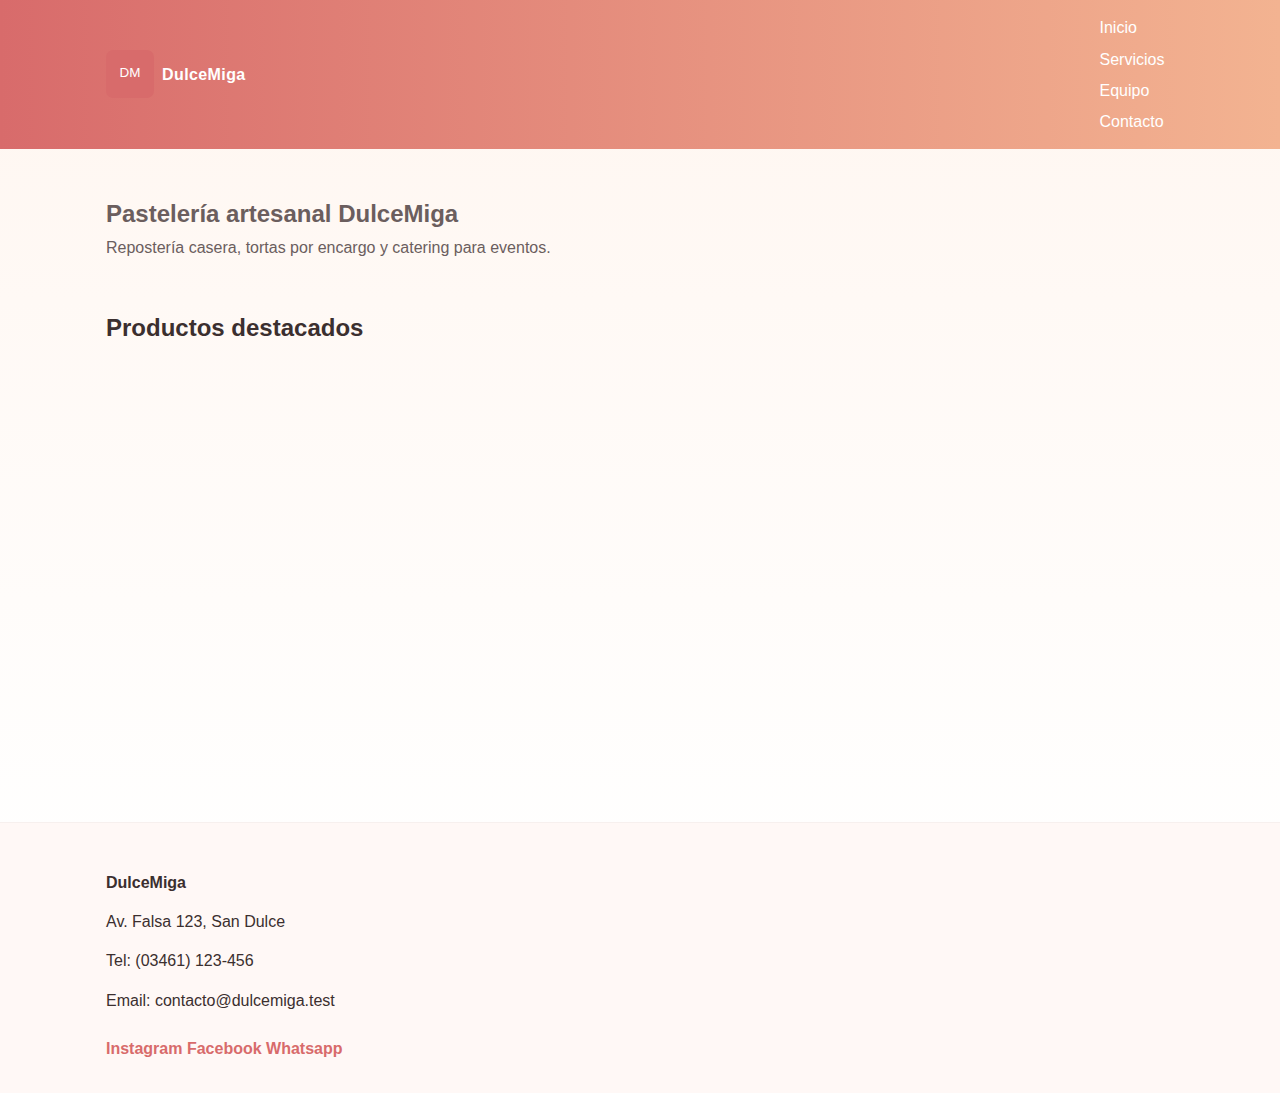
<file: index.html>
<!doctype html>
<html lang="es">
<head>
  <meta charset="utf-8" />
  <meta name="viewport" content="width=device-width,initial-scale=1" />
  <title>DulceMiga — Inicio</title>
  <link rel="stylesheet" href="css/styles.css">
</head>
<body>
<header class="site-header">
  <div class="container header-inner">
    <a class="brand" href="index.html">
      <img src="img/logo.svg" alt="Logo DulceMiga" class="logo">
      <span class="brand-name">DulceMiga</span>
    </a>

    <input id="nav-toggle" type="checkbox" class="nav-toggle" aria-label="menu toggle">
    <nav class="nav" role="navigation" aria-label="principal">
      <ul class="nav-list">
        <li><a href="index.html">Inicio</a></li>
        <li><a href="pages/servicios.html">Servicios</a></li>
        <li><a href="pages/equipo.html">Equipo</a></li>
        <li><a href="pages/contacto.html">Contacto</a></li>
      </ul>
    </nav>
    <label for="nav-toggle" class="nav-toggle-label" aria-hidden="true">
      <span></span><span></span><span></span>
    </label>
  </div>
</header>

<main class="container main">
  <section class="hero">
    <h1>Pastelería artesanal DulceMiga</h1>
    <p>Repostería casera, tortas por encargo y catering para eventos.</p>
  </section>

  <section class="featured">
    <h2>Productos destacados</h2>
    <div class="cards">
      <article class="card" tabindex="0">
        <figure>
          <img src="img/torta.png" alt="Torta de chocolate con frutos rojos">
          <figcaption>Torta de Chocolate</figcaption>
        </figure>
        <div class="card-body">
          <h3>Torta de Chocolate</h3>
          <p>Deliciosa torta de chocolate rellena con crema y frutos rojos. Ideal para celebraciones.</p>
          <a class="btn" href="pages/servicios.html">Ver detalle</a>
        </div>
      </article>

      <article class="card" tabindex="0">
        <figure>
          <img src="img/facturas.jpg" alt="Facturas artesanales">
          <figcaption>Facturas</figcaption>
        </figure>
        <div class="card-body">
          <h3>Facturas artesanales</h3>
          <p>Medialunas, vigilantes y facturas dulces hechas con masa madre y manteca.</p>
          <a class="btn" href="pages/servicios.html#facturas">Ver detalle</a>
        </div>
      </article>

      <article class="card" tabindex="0">
        <figure>
          <img src="img/tarta.jpg" alt="Tarta de frutas">
          <figcaption>Tartas</figcaption>
        </figure>
        <div class="card-body">
          <h3>Tartas y masas</h3>
          <p>Tartas saladas y dulces con ingredientes frescos y presentación cuidada.</p>
          <a class="btn" href="pages/servicios.html#tartas">Ver detalle</a>
        </div>
      </article>

      <article class="card" tabindex="0">
        <figure>
          <img src="img/catering.jpg" alt="Servicio de catering">
          <figcaption>Catering</figcaption>
        </figure>
        <div class="card-body">
          <h3>Catering para eventos</h3>
          <p>Servicio completo para eventos: mesas dulces, mini postres y bebidas.</p>
          <a class="btn" href="pages/servicios.html#catering">Ver detalle</a>
        </div>
      </article>
    </div>
  </section>
</main>

<footer class="site-footer">
  <div class="container footer-inner">
    <div class="contact-info">
      <p><strong>DulceMiga</strong></p>
      <p>Av. Falsa 123, San Dulce</p>
      <p>Tel: (03461) 123-456</p>
      <p>Email: contacto@dulcemiga.test</p>
    </div>
    <div class="social">
      <a href="#" aria-label="Instagram">Instagram</a>
      <a href="#" aria-label="Facebook">Facebook</a>
      <a href="#" aria-label="Whatsapp">Whatsapp</a>
    </div>
  </div>
</footer>

</body>
</html>
</file>
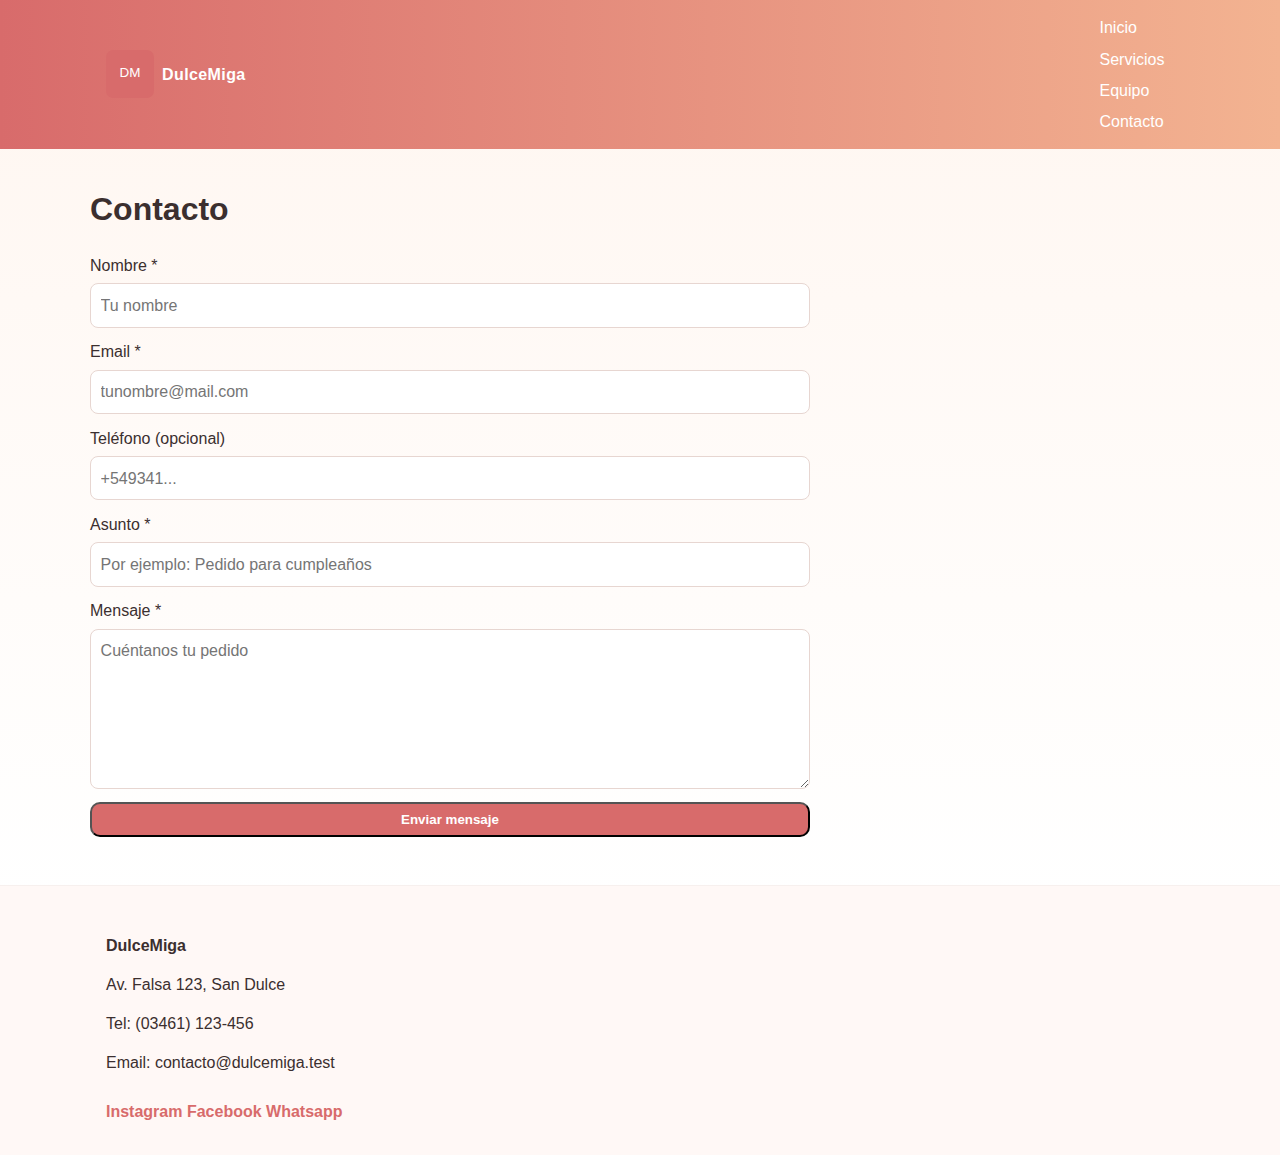
<file: pages/contacto.html>
<!doctype html>
<html lang="es">
<head>
  <meta charset="utf-8" />
  <meta name="viewport" content="width=device-width,initial-scale=1" />
  <title>DulceMiga — Contacto</title>
  <link rel="stylesheet" href="../css/styles.css">
</head>
<body>
<header class="site-header">
  <div class="container header-inner">
    <a class="brand" href="../index.html">
      <img src="../img/logo.svg" alt="Logo DulceMiga" class="logo">
      <span class="brand-name">DulceMiga</span>
    </a>
    <input id="nav-toggle-4" type="checkbox" class="nav-toggle" aria-label="menu toggle">
    <nav class="nav" role="navigation" aria-label="principal">
      <ul class="nav-list">
        <li><a href="../index.html">Inicio</a></li>
        <li><a href="servicios.html">Servicios</a></li>
        <li><a href="equipo.html">Equipo</a></li>
        <li><a href="contacto.html" aria-current="page">Contacto</a></li>
      </ul>
    </nav>
    <label for="nav-toggle-4" class="nav-toggle-label" aria-hidden="true">
      <span></span><span></span><span></span>
    </label>
  </div>
</header>

<main class="container main contact-page">
  <h1>Contacto</h1>
  <form class="contact-form" action="#" method="post" novalidate>
    <div class="form-row">
      <label for="name">Nombre *</label>
      <input id="name" name="name" type="text" required minlength="2" placeholder="Tu nombre">
    </div>
    <div class="form-row">
      <label for="email">Email *</label>
      <input id="email" name="email" type="email" required placeholder="tunombre@mail.com">
    </div>
    <div class="form-row">
      <label for="phone">Teléfono (opcional)</label>
      <input id="phone" name="phone" type="tel" pattern="\+?\d{7,15}" placeholder="+549341...">
    </div>
    <div class="form-row">
      <label for="subject">Asunto *</label>
      <input id="subject" name="subject" type="text" required placeholder="Por ejemplo: Pedido para cumpleaños">
    </div>
    <div class="form-row">
      <label for="message">Mensaje *</label>
      <textarea id="message" name="message" rows="6" required placeholder="Cuéntanos tu pedido"></textarea>
    </div>
    <div class="form-row">
      <button class="btn" type="submit">Enviar mensaje</button>
    </div>
  </form>
</main>

<footer class="site-footer">
  <div class="container footer-inner">
    <div class="contact-info">
      <p><strong>DulceMiga</strong></p>
      <p>Av. Falsa 123, San Dulce</p>
      <p>Tel: (03461) 123-456</p>
      <p>Email: contacto@dulcemiga.test</p>
    </div>
    <div class="social">
      <a href="#" aria-label="Instagram">Instagram</a>
      <a href="#" aria-label="Facebook">Facebook</a>
      <a href="#" aria-label="Whatsapp">Whatsapp</a>
    </div>
  </div>
</footer>
</body>
</html>
</file>
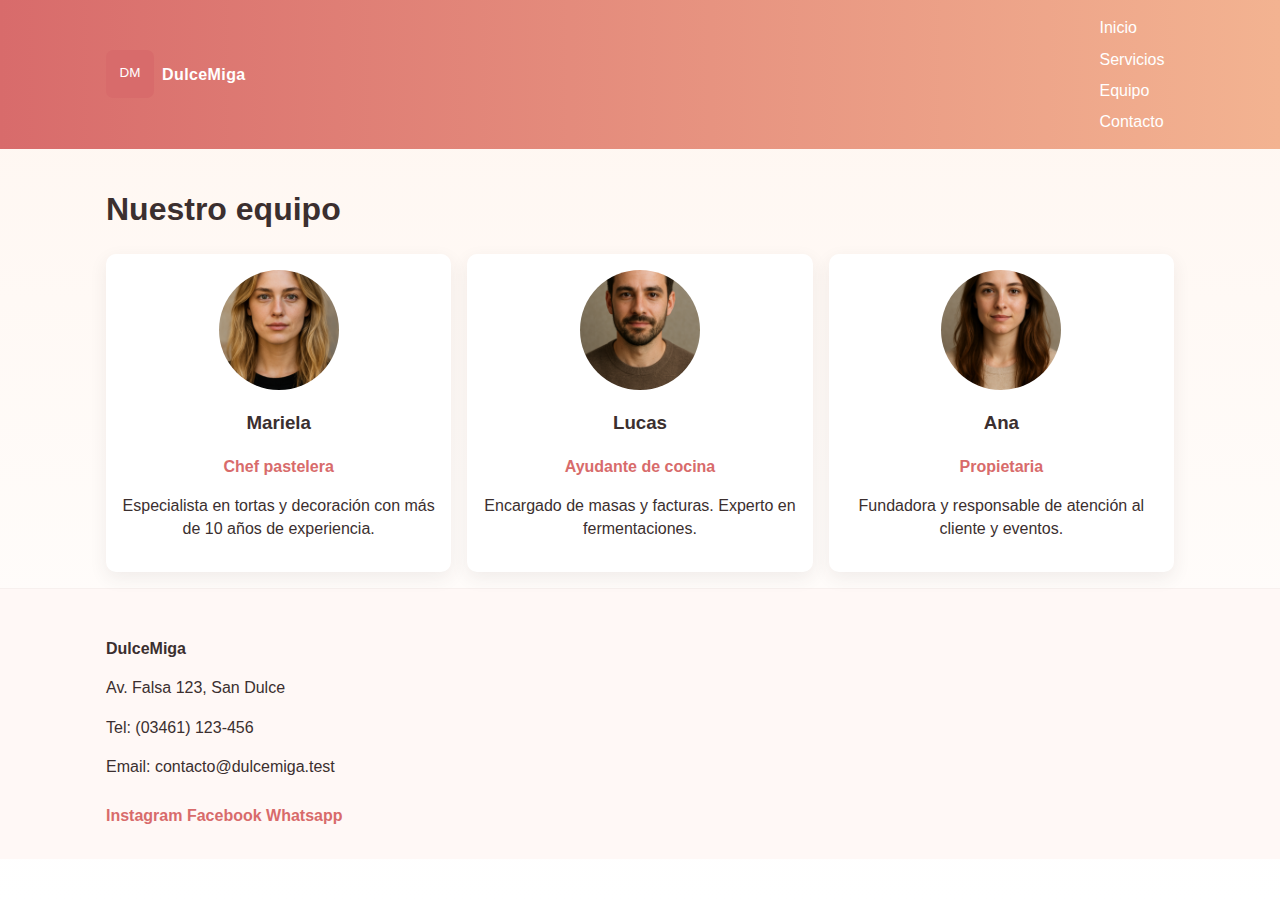
<file: pages/equipo.html>
<!doctype html>
<html lang="es">
<head>
  <meta charset="utf-8" />
  <meta name="viewport" content="width=device-width,initial-scale=1" />
  <title>DulceMiga — Equipo</title>
  <link rel="stylesheet" href="../css/styles.css">
</head>
<body>
<header class="site-header">
  <div class="container header-inner">
    <a class="brand" href="../index.html">
      <img src="../img/logo.svg" alt="Logo DulceMiga" class="logo">
      <span class="brand-name">DulceMiga</span>
    </a>
    <input id="nav-toggle-3" type="checkbox" class="nav-toggle" aria-label="menu toggle">
    <nav class="nav" role="navigation" aria-label="principal">
      <ul class="nav-list">
        <li><a href="../index.html">Inicio</a></li>
        <li><a href="servicios.html">Servicios</a></li>
        <li><a href="equipo.html" aria-current="page">Equipo</a></li>
        <li><a href="contacto.html">Contacto</a></li>
      </ul>
    </nav>
    <label for="nav-toggle-3" class="nav-toggle-label" aria-hidden="true">
      <span></span><span></span><span></span>
    </label>
  </div>
</header>

<main class="container main">
  <section>
    <h1>Nuestro equipo</h1>
    <div class="cards team">
      <article class="team-card">
        <img src="../img/maria.png" alt="Foto de Maria, chef pastelera">
        <h3>Mariela</h3>
        <p class="role">Chef pastelera</p>
        <p>Especialista en tortas y decoración con más de 10 años de experiencia.</p>
      </article>

      <article class="team-card">
        <img src="../img/luis.png" alt="Foto de Luis, ayudante de cocina">
        <h3>Lucas</h3>
        <p class="role">Ayudante de cocina</p>
        <p>Encargado de masas y facturas. Experto en fermentaciones.</p>
      </article>

      <article class="team-card">
        <img src="../img/ana.png" alt="Foto de Ana, propietaria">
        <h3>Ana</h3>
        <p class="role">Propietaria</p>
        <p>Fundadora y responsable de atención al cliente y eventos.</p>
      </article>
    </div>
  </section>
</main>

<footer class="site-footer">
  <div class="container footer-inner">
    <div class="contact-info">
      <p><strong>DulceMiga</strong></p>
      <p>Av. Falsa 123, San Dulce</p>
      <p>Tel: (03461) 123-456</p>
      <p>Email: contacto@dulcemiga.test</p>
    </div>
    <div class="social">
      <a href="#" aria-label="Instagram">Instagram</a>
      <a href="#" aria-label="Facebook">Facebook</a>
      <a href="#" aria-label="Whatsapp">Whatsapp</a>
    </div>
  </div>
</footer>
</body>
</html>
</file>
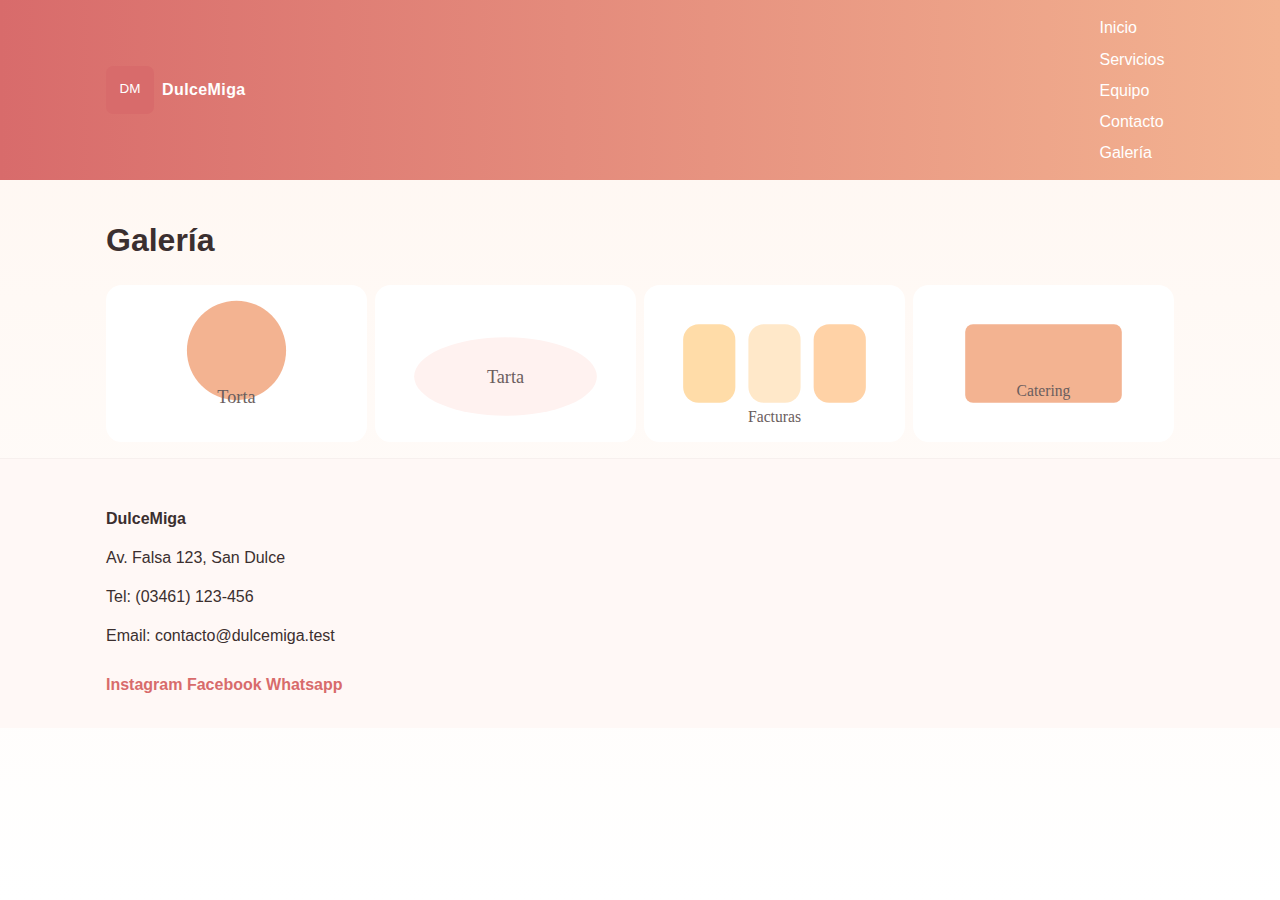
<file: pages/galeria.html>
<!doctype html>
<html lang="es">
<head>
  <meta charset="utf-8" />
  <meta name="viewport" content="width=device-width,initial-scale=1" />
  <title>DulceMiga — Galería</title>
  <link rel="stylesheet" href="../css/styles.css">
</head>
<body>
<header class="site-header">
  <div class="container header-inner">
    <a class="brand" href="../index.html">
      <img src="../img/logo.svg" alt="Logo DulceMiga" class="logo">
      <span class="brand-name">DulceMiga</span>
    </a>
    <input id="nav-toggle-5" type="checkbox" class="nav-toggle" aria-label="menu toggle">
    <nav class="nav" role="navigation" aria-label="principal">
      <ul class="nav-list">
        <li><a href="../index.html">Inicio</a></li>
        <li><a href="servicios.html">Servicios</a></li>
        <li><a href="equipo.html">Equipo</a></li>
        <li><a href="contacto.html">Contacto</a></li>
        <li><a href="galeria.html" aria-current="page">Galería</a></li>
      </ul>
    </nav>
    <label for="nav-toggle-5" class="nav-toggle-label" aria-hidden="true">
      <span></span><span></span><span></span>
    </label>
  </div>
</header>

<main class="container main">
  <h1>Galería</h1>
  <div class="gallery">
    <img src="../img/torta.svg" alt="Torta decorada">
    <img src="../img/tarta.svg" alt="Tarta de frutas">
    <img src="../img/facturas.svg" alt="Facturas surtidas">
    <img src="../img/catering.svg" alt="Mesa de catering">
  </div>
</main>

<footer class="site-footer">
  <div class="container footer-inner">
    <div class="contact-info">
      <p><strong>DulceMiga</strong></p>
      <p>Av. Falsa 123, San Dulce</p>
      <p>Tel: (03461) 123-456</p>
      <p>Email: contacto@dulcemiga.test</p>
    </div>
    <div class="social">
      <a href="#" aria-label="Instagram">Instagram</a>
      <a href="#" aria-label="Facebook">Facebook</a>
      <a href="#" aria-label="Whatsapp">Whatsapp</a>
    </div>
  </div>
</footer>
</body>
</html>
</file>
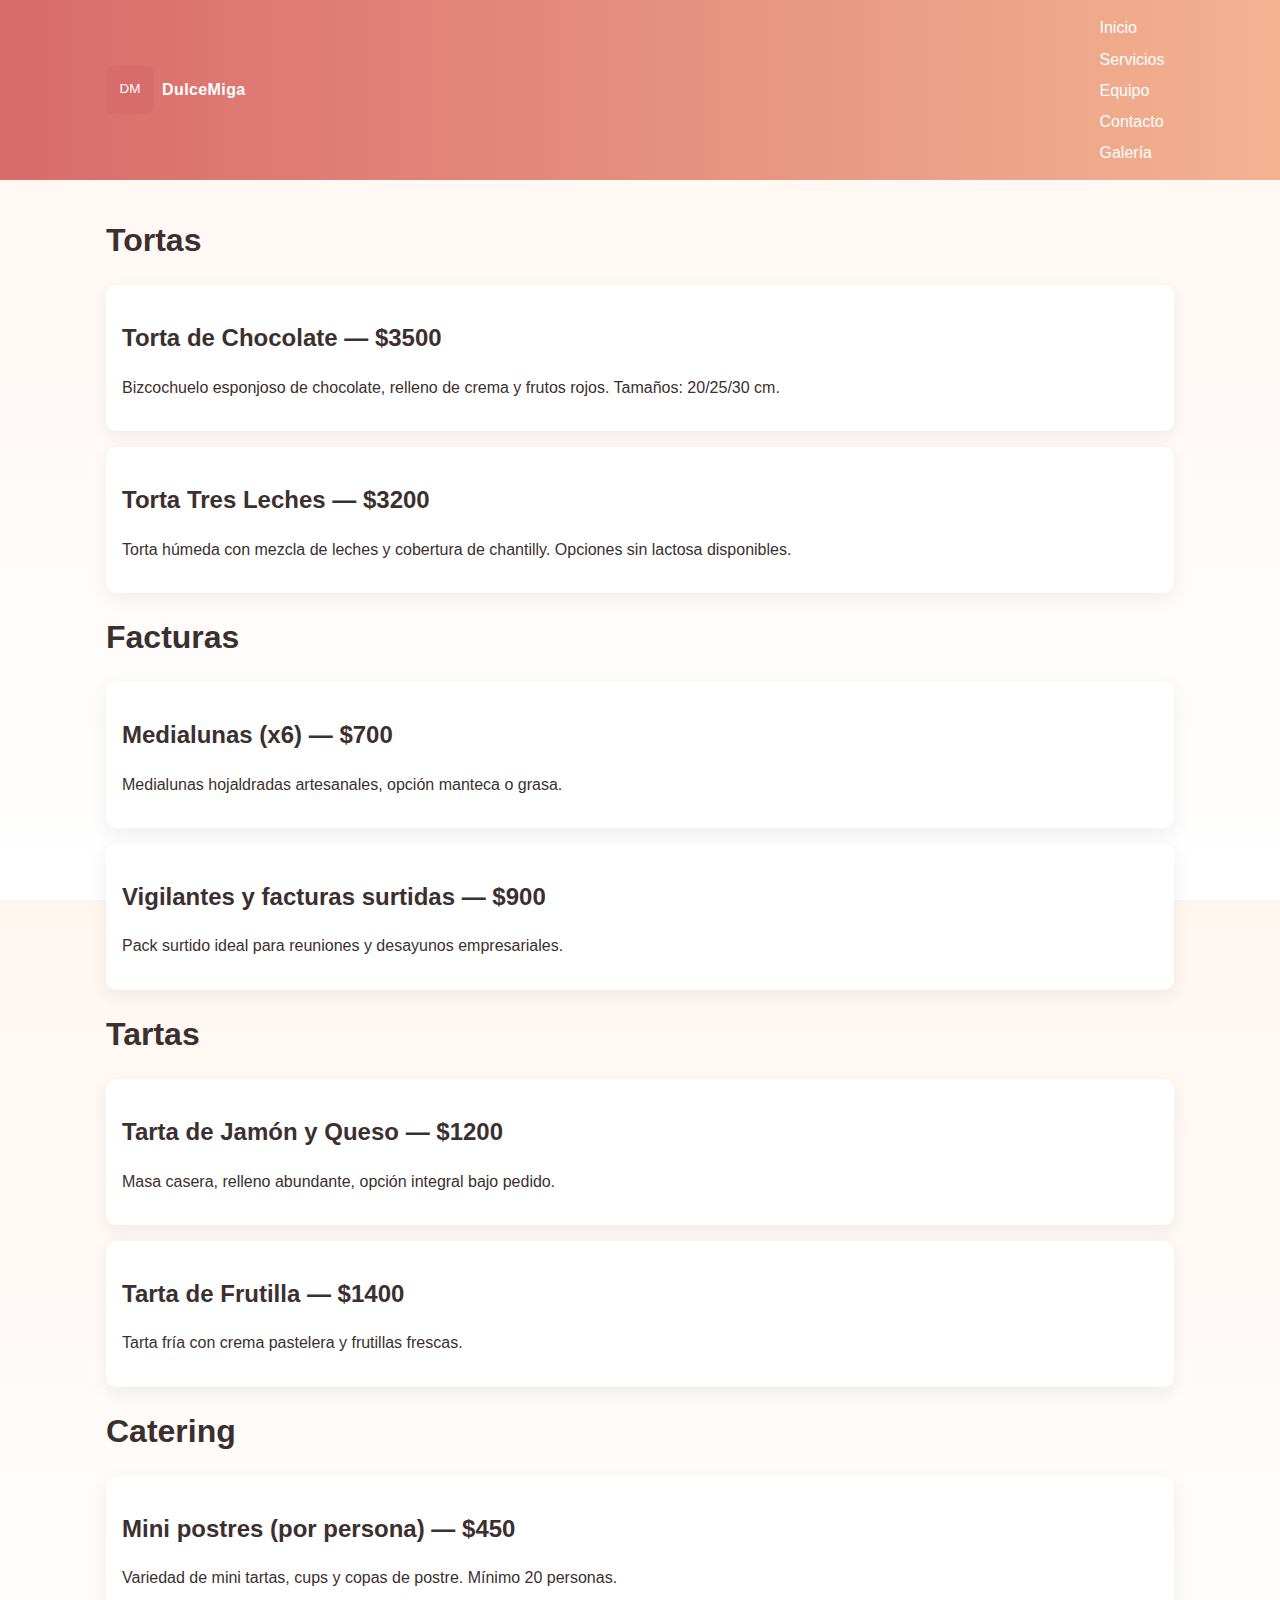
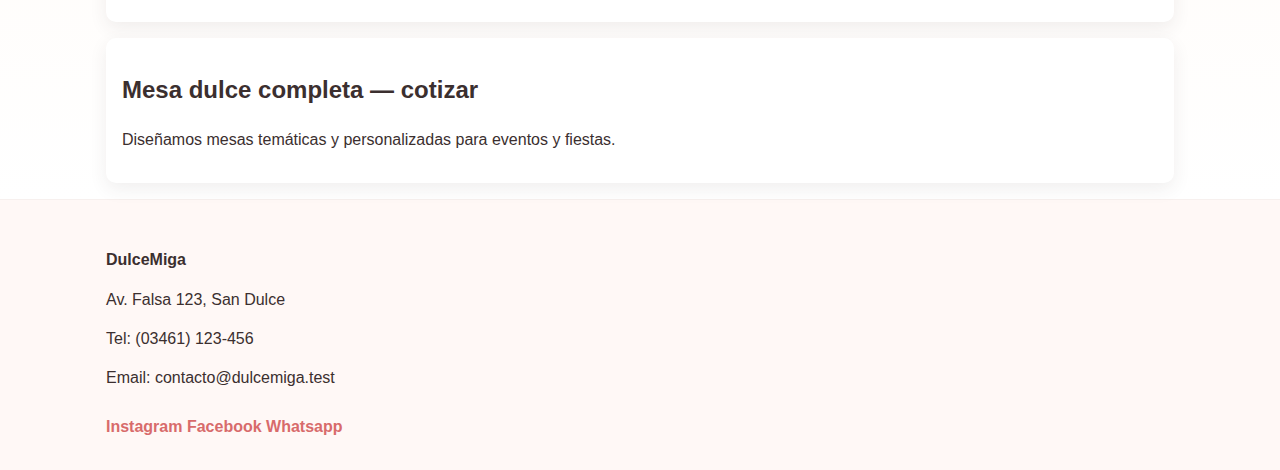
<file: pages/servicios.html>
<!doctype html>
<html lang="es">
<head>
  <meta charset="utf-8" />
  <meta name="viewport" content="width=device-width,initial-scale=1" />
  <title>DulceMiga — Servicios</title>
  <link rel="stylesheet" href="../css/styles.css">
</head>
<body>
<header class="site-header">
  <div class="container header-inner">
    <a class="brand" href="../index.html">
      <img src="../img/logo.svg" alt="Logo DulceMiga" class="logo">
      <span class="brand-name">DulceMiga</span>
    </a>
    <input id="nav-toggle-2" type="checkbox" class="nav-toggle" aria-label="menu toggle">
    <nav class="nav" role="navigation" aria-label="principal">
      <ul class="nav-list">
        <li><a href="../index.html">Inicio</a></li>
        <li><a href="servicios.html" aria-current="page">Servicios</a></li>
        <li><a href="equipo.html">Equipo</a></li>
        <li><a href="contacto.html">Contacto</a></li>
        <li><a href="galeria.html">Galería</a></li>
      </ul>
    </nav>
    <label for="nav-toggle-2" class="nav-toggle-label" aria-hidden="true">
      <span></span><span></span><span></span>
    </label>
  </div>
</header>

<main class="container main">
  <section>
    <h1 id="tortas">Tortas</h1>
    <div class="list">
      <article class="service">
        <h2>Torta de Chocolate — $3500</h2>
        <p>Bizcochuelo esponjoso de chocolate, relleno de crema y frutos rojos. Tamaños: 20/25/30 cm.</p>
      </article>
      <article class="service">
        <h2>Torta Tres Leches — $3200</h2>
        <p>Torta húmeda con mezcla de leches y cobertura de chantilly. Opciones sin lactosa disponibles.</p>
      </article>
    </div>

    <h1 id="facturas">Facturas</h1>
    <div class="list">
      <article class="service">
        <h2>Medialunas (x6) — $700</h2>
        <p>Medialunas hojaldradas artesanales, opción manteca o grasa.</p>
      </article>
      <article class="service">
        <h2>Vigilantes y facturas surtidas — $900</h2>
        <p>Pack surtido ideal para reuniones y desayunos empresariales.</p>
      </article>
    </div>

    <h1 id="tartas">Tartas</h1>
    <div class="list">
      <article class="service">
        <h2>Tarta de Jamón y Queso — $1200</h2>
        <p>Masa casera, relleno abundante, opción integral bajo pedido.</p>
      </article>
      <article class="service">
        <h2>Tarta de Frutilla — $1400</h2>
        <p>Tarta fría con crema pastelera y frutillas frescas.</p>
      </article>
    </div>

    <h1 id="catering">Catering</h1>
    <div class="list">
      <article class="service">
        <h2>Mini postres (por persona) — $450</h2>
        <p>Variedad de mini tartas, cups y copas de postre. Mínimo 20 personas.</p>
      </article>
      <article class="service">
        <h2>Mesa dulce completa — cotizar</h2>
        <p>Diseñamos mesas temáticas y personalizadas para eventos y fiestas.</p>
      </article>
    </div>
  </section>
</main>

<footer class="site-footer">
  <div class="container footer-inner">
    <div class="contact-info">
      <p><strong>DulceMiga</strong></p>
      <p>Av. Falsa 123, San Dulce</p>
      <p>Tel: (03461) 123-456</p>
      <p>Email: contacto@dulcemiga.test</p>
    </div>
    <div class="social">
      <a href="#" aria-label="Instagram">Instagram</a>
      <a href="#" aria-label="Facebook">Facebook</a>
      <a href="#" aria-label="Whatsapp">Whatsapp</a>
    </div>
  </div>
</footer>
</body>
</html>
</file>
<file: css/styles.css>
:root{
  --bg: #fff6f0;
  --card: #fff;
  --accent: #d86b6b;
  --accent-2: #f3b391;
  --text: #3b2f2f;
  --muted: #6b5e5e;
  --radius: 12px;
  --container: 1100px;
  --ff-sans: 'Helvetica Neue', Arial, sans-serif;
  --ff-serif: Georgia, serif;
  --shadow: 0 6px 18px rgba(59,47,47,0.08);
  font-size: 16px;
}

*{box-sizing:border-box}
html,body{height:100%}
body{
  margin:0;
  font-family:var(--ff-sans);
  background:linear-gradient(180deg,var(--bg),#fff);
  color:var(--text);
  -webkit-font-smoothing:antialiased;
  line-height:1.45;
}

/* small reset */
img{max-width:100%;height:auto;display:block}
a{color:inherit;text-decoration:none}
.container{max-width:var(--container);margin:0 auto;padding:1rem}

/* header */
.site-header{
  background:linear-gradient(90deg,var(--accent),var(--accent-2));
  color:white;
  position:sticky;
  top:0;
  z-index:40;
}
.header-inner{
  display:flex;
  align-items:center;
  justify-content:space-between;
  gap:1rem;
  padding:0.75rem 1rem;
}
.brand{display:flex;align-items:center;gap:0.5rem}
.logo{width:48px;height:48px}
.brand-name{font-weight:700;letter-spacing:0.4px}

/* nav mobile (checkbox hack) */
.nav {display:none}
.nav-toggle{position:absolute;left:-9999px}
.nav-toggle-label{display:inline-block;cursor:pointer;width:36px;height:28px}
.nav-toggle-label span{display:block;height:3px;border-radius:3px;margin:6px 0; background:white; transition:transform .3s ease}

/* desktop nav */
@media(min-width:800px){
  .nav{display:block}
  .nav-list{display:flex;gap:1rem;list-style:none;margin:0;padding:0}
  .nav a{padding:.5rem 0.75rem;border-radius:8px; color:white; transition:background .18s}
  .nav a:hover{background:rgba(255,255,255,0.12)}
  .nav-toggle-label{display:none}
}

/* hero */
.hero{padding:2rem 0 1rem;color:var(--muted)}
.hero h1{font-size:1.5rem;margin:0 0 .3rem}
.hero p{margin:0}

/* featured cards grid */
.featured{padding:1rem 0 3rem}
.cards{display:grid;grid-template-columns:repeat(1,1fr);gap:1rem}
.card{background:var(--card);border-radius:var(--radius);box-shadow:var(--shadow);overflow:hidden;display:flex;flex-direction:column;transform:translateY(12px);opacity:0;animation:cardIn .6s forwards;transition:transform .25s}
.card figure{height:160px;overflow:hidden}
.card img{width:100%;height:100%;object-fit:cover}
.card-body{padding:1rem}
.card h3{margin:0 0 .5rem}
.btn{display:inline-block;padding:.5rem .75rem;border-radius:10px;background:var(--accent);color:white;font-weight:600;transition:transform .18s, box-shadow .18s}
.btn:hover{transform:translateY(-4px);box-shadow:0 8px 20px rgba(216,107,107,0.18)}

/* services list */
.list{display:grid;gap:1rem;padding:0}
.service{background:var(--card);padding:1rem;border-radius:10px;box-shadow:var(--shadow)}

/* team */
.team{grid-template-columns:repeat(1,1fr)}
.team-card{background:var(--card);padding:1rem;border-radius:10px;box-shadow:var(--shadow);text-align:center}
.team-card img{width:120px;height:120px;border-radius:50%;margin:0 auto 0.5rem;object-fit:cover}
.role{color:var(--accent);font-weight:600}

/* contact form */
.contact-page{padding:1rem 0 3rem}
.contact-form{display:grid;gap:.8rem;max-width:720px}
.form-row{display:flex;flex-direction:column;gap:6px}
input,textarea{padding:.6rem;border-radius:8px;border:1px solid #e7d6d1;background:white;font:inherit}
input:focus,textarea:focus{outline:2px solid rgba(216,107,107,0.28)}

/* gallery */
.gallery{display:grid;grid-template-columns:repeat(2,1fr);gap:0.5rem}

/* footer */
.site-footer{background:#fff8f6;padding:1rem 0;border-top:1px solid rgba(59,47,47,0.04)}
.footer-inner{display:flex;flex-direction:column;gap:.6rem}
.footer-inner a{color:var(--accent);font-weight:600}

/* small devices -> tablet -> desktop */
@media(min-width:600px){
  .cards{grid-template-columns:repeat(2,1fr)}
  .team{grid-template-columns:repeat(2,1fr)}
  .gallery{grid-template-columns:repeat(3,1fr)}
}
@media(min-width:1000px){
  .cards{grid-template-columns:repeat(4,1fr)}
  .team{grid-template-columns:repeat(3,1fr)}
  .gallery{grid-template-columns:repeat(4,1fr)}
  .header-inner{padding:1rem}
}

/* animations */
@keyframes cardIn{
  to{transform:translateY(0);opacity:1}
}

/* accessible focus */
a:focus, button:focus, input:focus, textarea:focus {box-shadow:0 0 0 4px rgba(243,179,145,0.18);}

/* subtle hover for card */
.card:hover{transform:translateY(-6px)}

/* transform hamburger into X when open */
#nav-toggle:checked + .nav + .nav-toggle-label span:nth-child(1){transform:translateY(9px) rotate(45deg)}
#nav-toggle:checked + .nav + .nav-toggle-label span:nth-child(2){opacity:0}
#nav-toggle:checked + .nav + .nav-toggle-label span:nth-child(3){transform:translateY(-9px) rotate(-45deg)}

/* connect other toggles (for pages inside /pages/) */
#nav-toggle-2:checked + .nav + .nav-toggle-label span:nth-child(1),
#nav-toggle-3:checked + .nav + .nav-toggle-label span:nth-child(1),
#nav-toggle-4:checked + .nav + .nav-toggle-label span:nth-child(1),
#nav-toggle-5:checked + .nav + .nav-toggle-label span:nth-child(1) {transform:translateY(9px) rotate(45deg)}
#nav-toggle-2:checked + .nav + .nav-toggle-label span:nth-child(2),
#nav-toggle-3:checked + .nav + .nav-toggle-label span:nth-child(2),
#nav-toggle-4:checked + .nav + .nav-toggle-label span:nth-child(2),
#nav-toggle-5:checked + .nav + .nav-toggle-label span:nth-child(2) {opacity:0}
#nav-toggle-2:checked + .nav + .nav-toggle-label span:nth-child(3),
#nav-toggle-3:checked + .nav + .nav-toggle-label span:nth-child(3),
#nav-toggle-4:checked + .nav + .nav-toggle-label span:nth-child(3),
#nav-toggle-5:checked + .nav + .nav-toggle-label span:nth-child(3) {transform:translateY(-9px) rotate(-45deg)}

/* show nav for small screens when checked */
#nav-toggle:checked + .nav {display:block; position:absolute; left:0; right:0; top:64px; background:linear-gradient(90deg,var(--accent),var(--accent-2)); padding:1rem}
#nav-toggle-2:checked + .nav,
#nav-toggle-3:checked + .nav,
#nav-toggle-4:checked + .nav,
#nav-toggle-5:checked + .nav {display:block; position:absolute; left:0; right:0; top:64px; background:linear-gradient(90deg,var(--accent),var(--accent-2)); padding:1rem}
.nav-list{list-style:none;padding:0;margin:0;display:flex;flex-direction:column;gap:8px}
.nav-list a{color:white;padding:.6rem;border-radius:8px}
</file>
